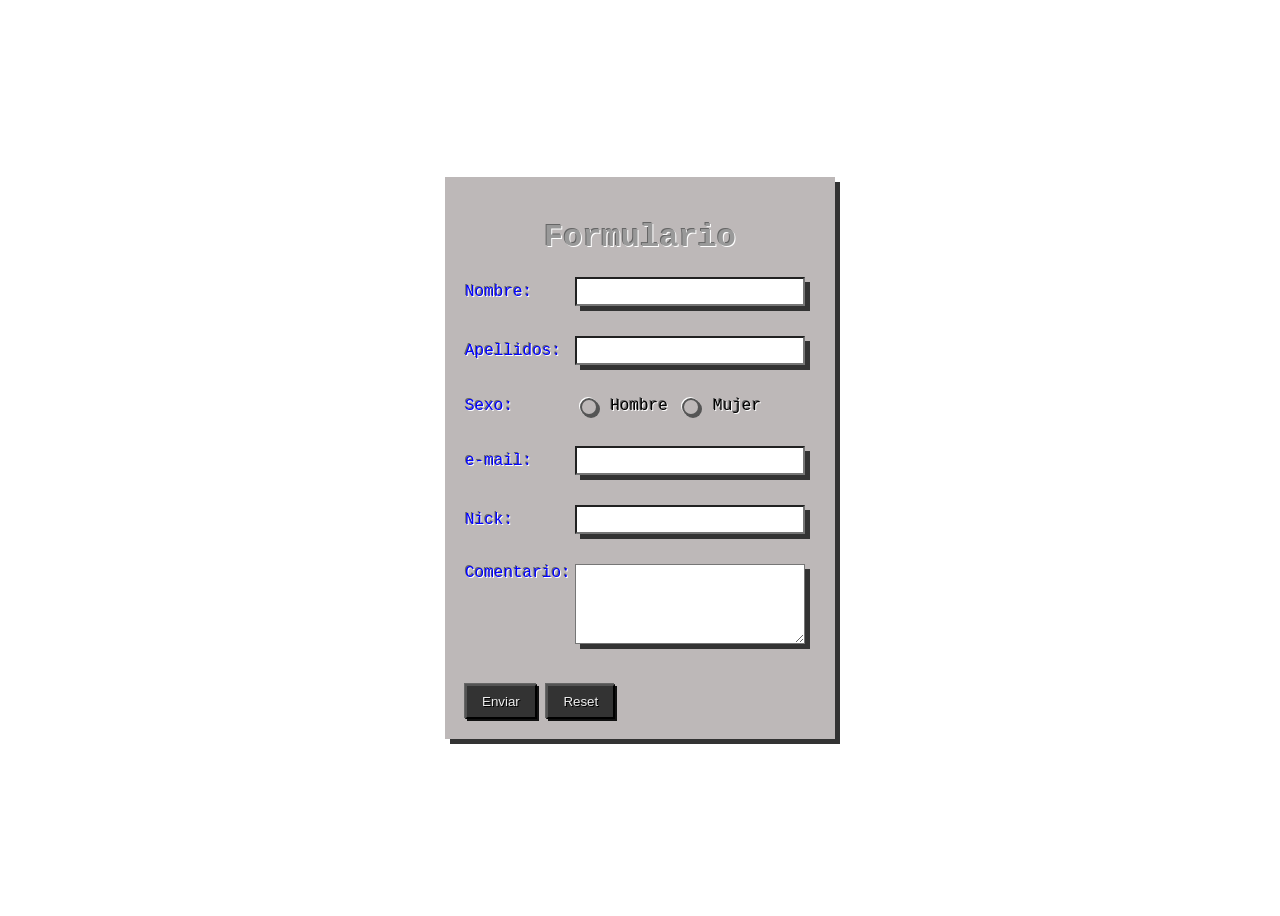
<file: 1-formulario/index.html>
<!DOCTYPE html>
<html lang="en">

<head>
    <meta charset="UTF-8">
    <meta name="viewport" content="width=device-width, initial-scale=1.0">
    <title>Document</title>
    <link rel="stylesheet" href="style.css">
</head>

<body>
    <form id="formulario" action="POST">
        <h1 id="titulo">Formulario</h1>
            <label id="label1" for="nombre">Nombre:</label>
            <input type="text" id="nombre">
            <hr>
            <label id="label2" for="apellidos">Apellidos:</label>
            <input type="text" id="apellidos">
            <hr>
            <label id="label3" for="sexo">Sexo:</label>
            <input type="radio" id="hombre" name="sexo" value="hombre"> Hombre
            <input type="radio" id="mujer" name="sexo" value="mujer"> Mujer
            <hr>
            <label id="label4" for="mail">e-mail:</label>
            <input type="text" id="mail">
            <hr>
            <label id="label5" for="nick">Nick:</label>
            <input type="text" id="nick">
            <hr>
            <label id="label6" for="comentario">Comentario:</label>
            <textarea name="comentario" id="comentario"></textarea>
            <hr>
        <button id="submit" type="submit">Enviar</button>
        <button id="reset" type="reset">Reset</button>
    </form>
    <div id="datos"></div>
    <script src="script/script.js"></script>
</body>

</html>
</file>
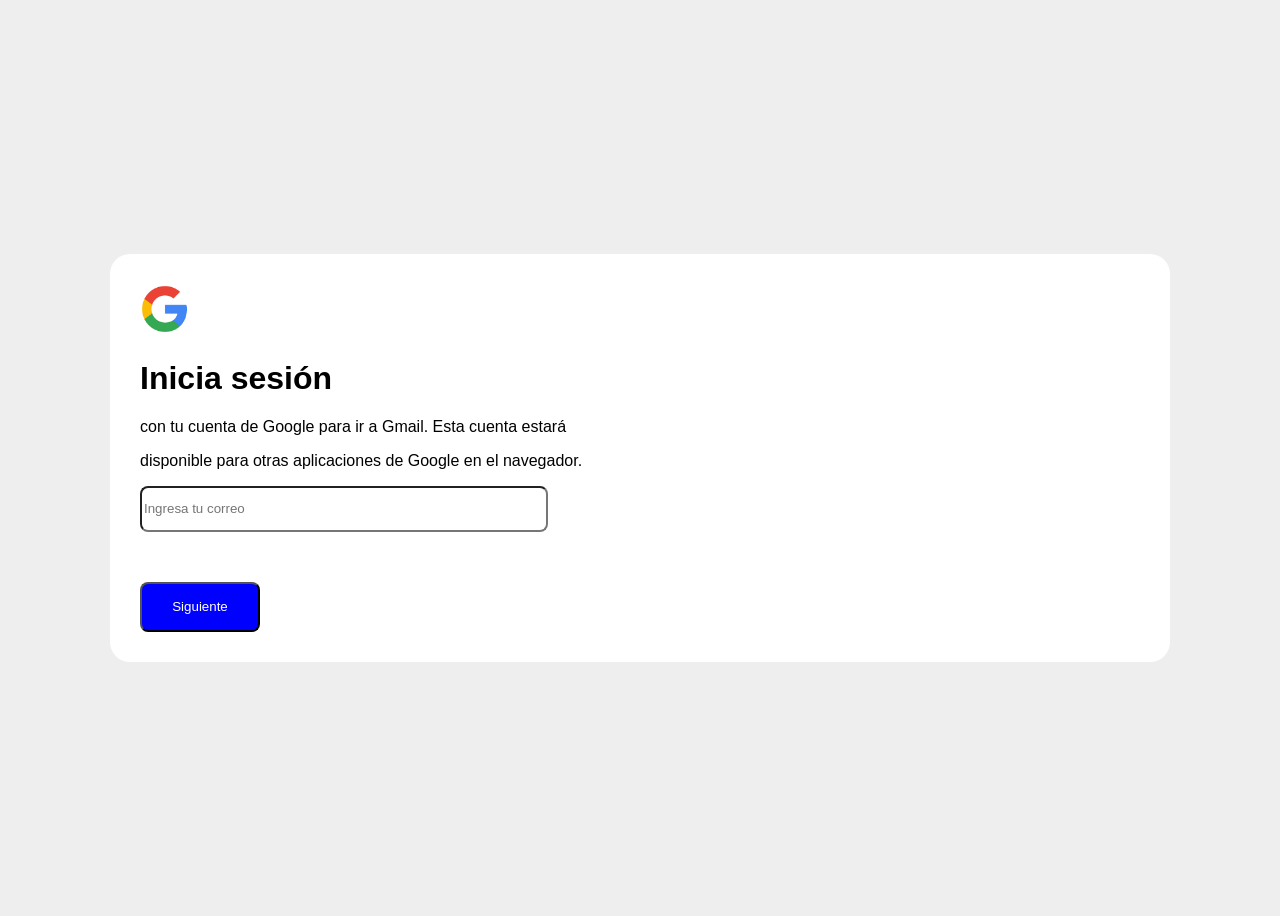
<file: 2-formulario_google/index.html>
<!DOCTYPE html>
<html lang="en">

<head>
    <meta charset="UTF-8">
    <meta name="viewport" content="width=device-width, initial-scale=1.0">
    <title>Document</title>
    <link rel="stylesheet" href="style.css">
</head>

<body>
    <div class="card">
        <form id="correo" action="POST">
            <img src="google.png" width="50px">
            <h1>Inicia sesión</h1>
            <div id="error">
                <p>con tu cuenta de Google para ir a Gmail. Esta cuenta estará</p>
                <p>disponible para otras aplicaciones de Google en el navegador.</p>
            </div>
            <input id="verificacion" type="mail" placeholder="Ingresa tu correo">
            <br>
            <button id="siguiente" type="submit">Siguiente</button>
        </form>


        <form id="clave" class="clave" action="POST">
            <img src="google.png" width="50px">
            <div id="error2">
                <h1>Te damos la bienvenida</h1>
            </div>
            <input id="verificacion2" type="text" placeholder="Introduce tu contraseña">
            <br>
            <button id="acceso" type="submit">Siguiente</button>
        </form>

        <div id="fin" class="fin">
            <h1 id="ingreso">ESTAS DENTRO</h1>
        </div>
    </div>
    <script src="script/script.js"></script>
</body>

</html>
</file>
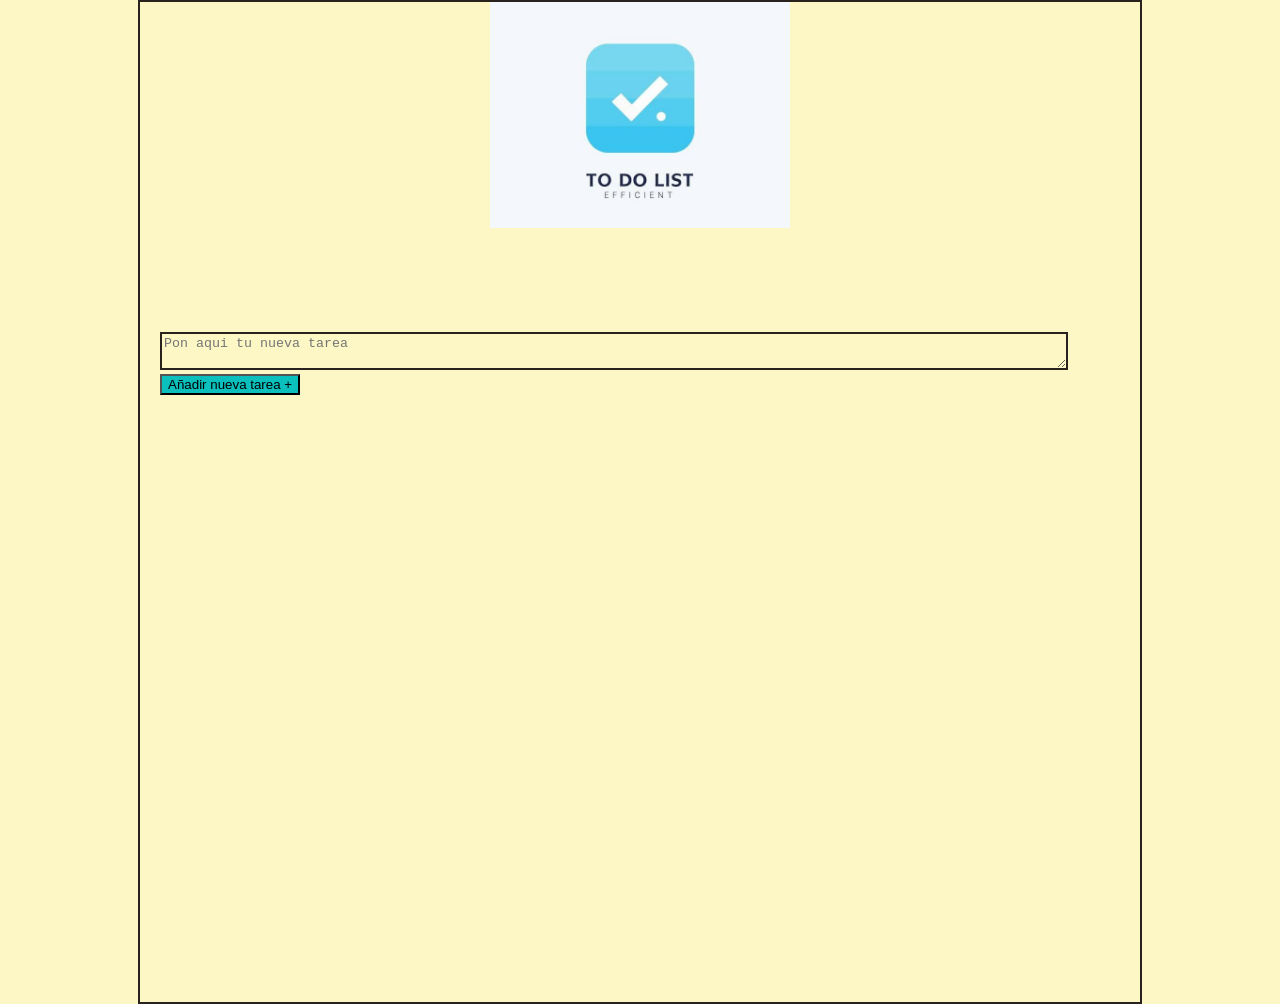
<file: 3-todolist/index.html>
<!DOCTYPE html>
<html lang="en">
<head>
    <meta charset="UTF-8">
    <meta name="viewport" content="width=device-width, initial-scale=1.0">
    <title>Document</title>
    <link rel="stylesheet" href="style.css">
</head>
<body>
    <img id="imagen" src="list.jpg" width="300px">

    <div id="lista"></div>

    <textarea name="tarea" id="tarea" placeholder="Pon aqui tu nueva tarea"></textarea>
    <button id="agregar" type="button">Añadir nueva tarea +</button>

    <script src="script/script.js"></script>
</body>
</html>
</file>
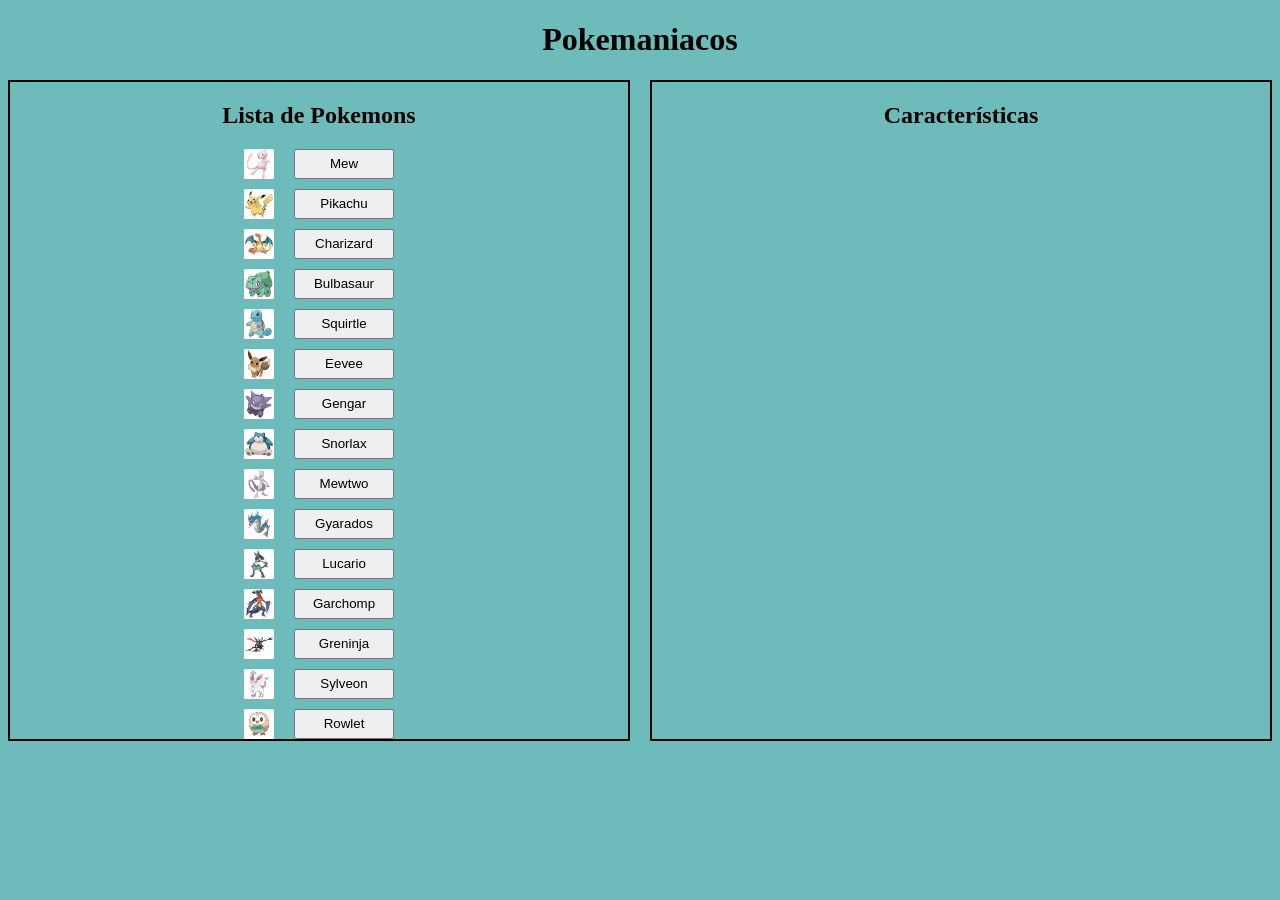
<file: 4-pokedex/index.html>
<!DOCTYPE html>
<html lang="en">

<head>
    <meta charset="UTF-8">
    <meta name="viewport" content="width=device-width, initial-scale=1.0">
    <title>Document</title>
    <link rel="stylesheet" href="style/stye.css">
</head>

<body>
    <h1>Pokemaniacos</h1>

    <div id="columnas">
        <div id="lista">
            <h2>Lista de Pokemons</h2>
        </div>

        <div id="caracteristicas">
            <h2>Características</h2>
        </div>
    </div>

    <script src="script/script.js"></script>
</body>

</html>
</file>
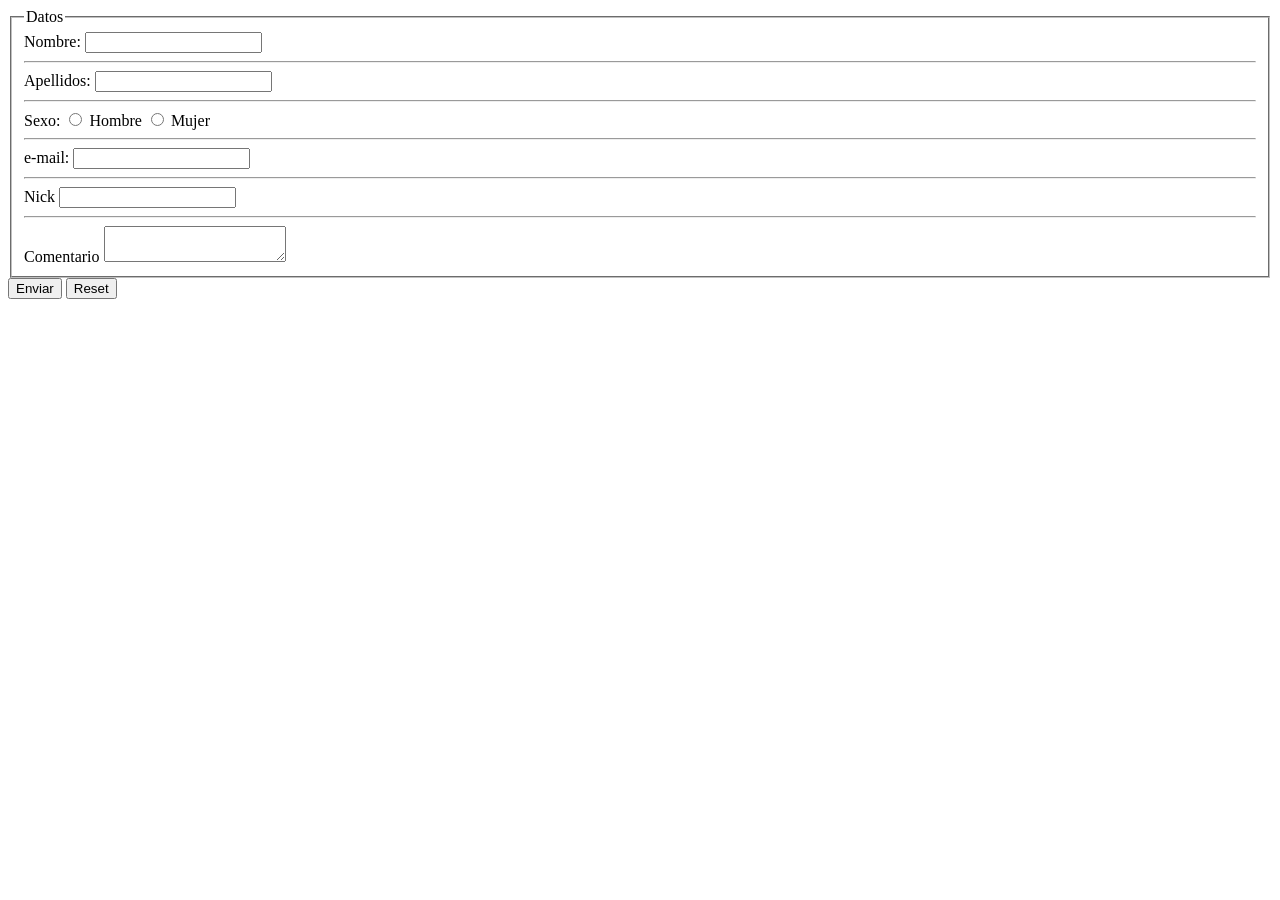
<file: 1-formulario/index.html.html>
<!DOCTYPE html>
<html lang="en">

<head>
    <meta charset="UTF-8">
    <meta name="viewport" content="width=device-width, initial-scale=1.0">
    <title>Document</title>
</head>

<body>
    <form action="POST">
        <fieldset>
            <legend>Datos</legend>
            <label for="nombre">Nombre:</label>
            <input type="text" id="nombre">
            <hr>
            <label for="apellidos">Apellidos:</label>
            <input type="text" id="apellidos">
            <hr>
            <label for="sexo">Sexo:</label>
            <input type="radio" id="hombre" name="sexo" value="hombre"> Hombre
            <input type="radio" id="mujer" name="sexo" value="mujer"> Mujer
            <hr>
            <label for="mail">e-mail:</label>
            <input type="text" id="mail">
            <hr>
            <label for="nick">Nick</label>
            <input type="text" id="nick">
            <hr>
            <label for="comentario">Comentario</label>
            <textarea name="comentario" id="comentario"></textarea>
        </fieldset>
        <button type="submit">Enviar</button>
        <button type="reset">Reset</button>
    </form>
</body>

</html>
</file>
<file: 1-formulario/style.css>
body {
    display: flex;
    justify-content: center;
    align-items: center;
    min-height: 100vh;
    background-color: #ffffff;
    font-family: 'Courier New', Courier, monospace;
}

.fondo{
    background-color: red;
}

form {
    background-color: #bdb8b8;
    box-shadow: 5px 5px 0px 0px #333333;
    padding: 20px;
    width: 350px;
    text-shadow:
        1px 1px 0px #ffffff,
        -1px -1px 0px #666666;
    
}

h1 {
    text-align: center;
    color: #999999;
    text-shadow:
        1px 1px 0px #ffffff,
        -1px -1px 0px #666666;
}

hr {
    border: 0;
    margin: 15px 0;
}

label {
    color: blue;
    display: inline-block;
    width: 100px;
}

input[type="text"],
textarea {
    box-shadow: 5px 5px 0px 0px #333333;
    padding: 5px;
    box-sizing: border-box;
    width: 230px;
}

input[type="radio"] {
    appearance: none;
    width: 18px;
    height: 18px;
    border: 2px solid #555;
    border-radius: 50%;
    background-color: #bdb8b8;
    box-shadow:
        2px 2px 0px #555,
        -1px -1px 0px #ffffff;
    vertical-align: middle;
}

input[type="radio"]:checked {
    background-color: #333333;
    box-shadow:
        inset 2px 2px 0px #111111,
        inset -1px -1px 0px #777777;
}

textarea {
    height: 80px;
    vertical-align: top;
}

button {
    color: white;
    margin-top: 10px;
    padding: 8px 15px;
    cursor: pointer;
    color: #eeeeee;
    background-color: #333333;
    text-shadow: 1px 1px 0px #000000;
    box-shadow:
        2px 2px 0px #111111,
        -1px -1px 0px #666666;
}
</file>
<file: 2-formulario_google/style.css>
body{
    background-color: rgb(238, 238, 238);
    display: flex;
    justify-content: center;
    align-items: center;
    min-height: 100vh;
    font-family: sans-serif;
}

button {
    background-color: blue;
    color: white;
    border-radius: 8px;
    height: 50px;
    width: 120px;
    margin-top: 50px;
}

input {
    height: 40px;
    width: 400px;
    border-radius: 8px;
}

.clave {
    display: none;
}

.fin {
    display: none;
}

.correo {
    display: none;
}

#correo {
    color: black;
}

.card {
    background-color: white;
    border-radius: 20px;
    padding: 30px;
    width: 1000px;
    min-height: 300px;
}

#ingreso{
    text-align: center;
    margin-top: 120px;
}
</file>
<file: 3-todolist/style.css>
body {
    background-color: #FCF7C5;
    border: 2px solid #29221F;
    width: 1000px;
    height: 1000px;

    margin: auto;
    color: #29221F
}

#imagen{
    margin-left: 35%;
}

button:not(#agregar) {
    background-color: #FC354C;
    height: 25px;
    width: 25px;
}

#agregar{
    background-color: #0ABFBC;
    margin-left: 20px;
}


#tarea{
    background-color: #FCF7C5;
    border: 2px solid #29221F;
    width: 90%;
    margin-left: 20px;
    margin-top: 10%;
}

.contenedor{
    display: flex;
    align-items: center;
    gap: 10px;
    margin-left: 10px;
}
</file>
<file: 4-pokedex/style/stye.css>
body{
    background-color: rgb(110, 187, 187);
}

h1,h2 {
    text-align: center;
}


#columnas {
    display: flex;
    gap: 20px;
    align-items: stretch;
}

#lista {
    border: 2px solid;
    flex: 1;
    min-width: 0;
}

#caracteristicas {
    border: 2px solid;
    flex: 1;
    min-width: 0;
}

.imagen{
    width: 30px;
    height: 30px;
}

.imagen2{
    display: block;
    margin: 0 auto;
    width: 200px;
    height: 200px;
}

.fichaNombres{
    display: flex;
    justify-content: center;
    margin-top: 10px;
    
}

.botonNombre{
    width: 100px;
    margin-left: 20px;
    
}

.fichaCaracteristicas{
    margin-left: 10px;
}
</file>
